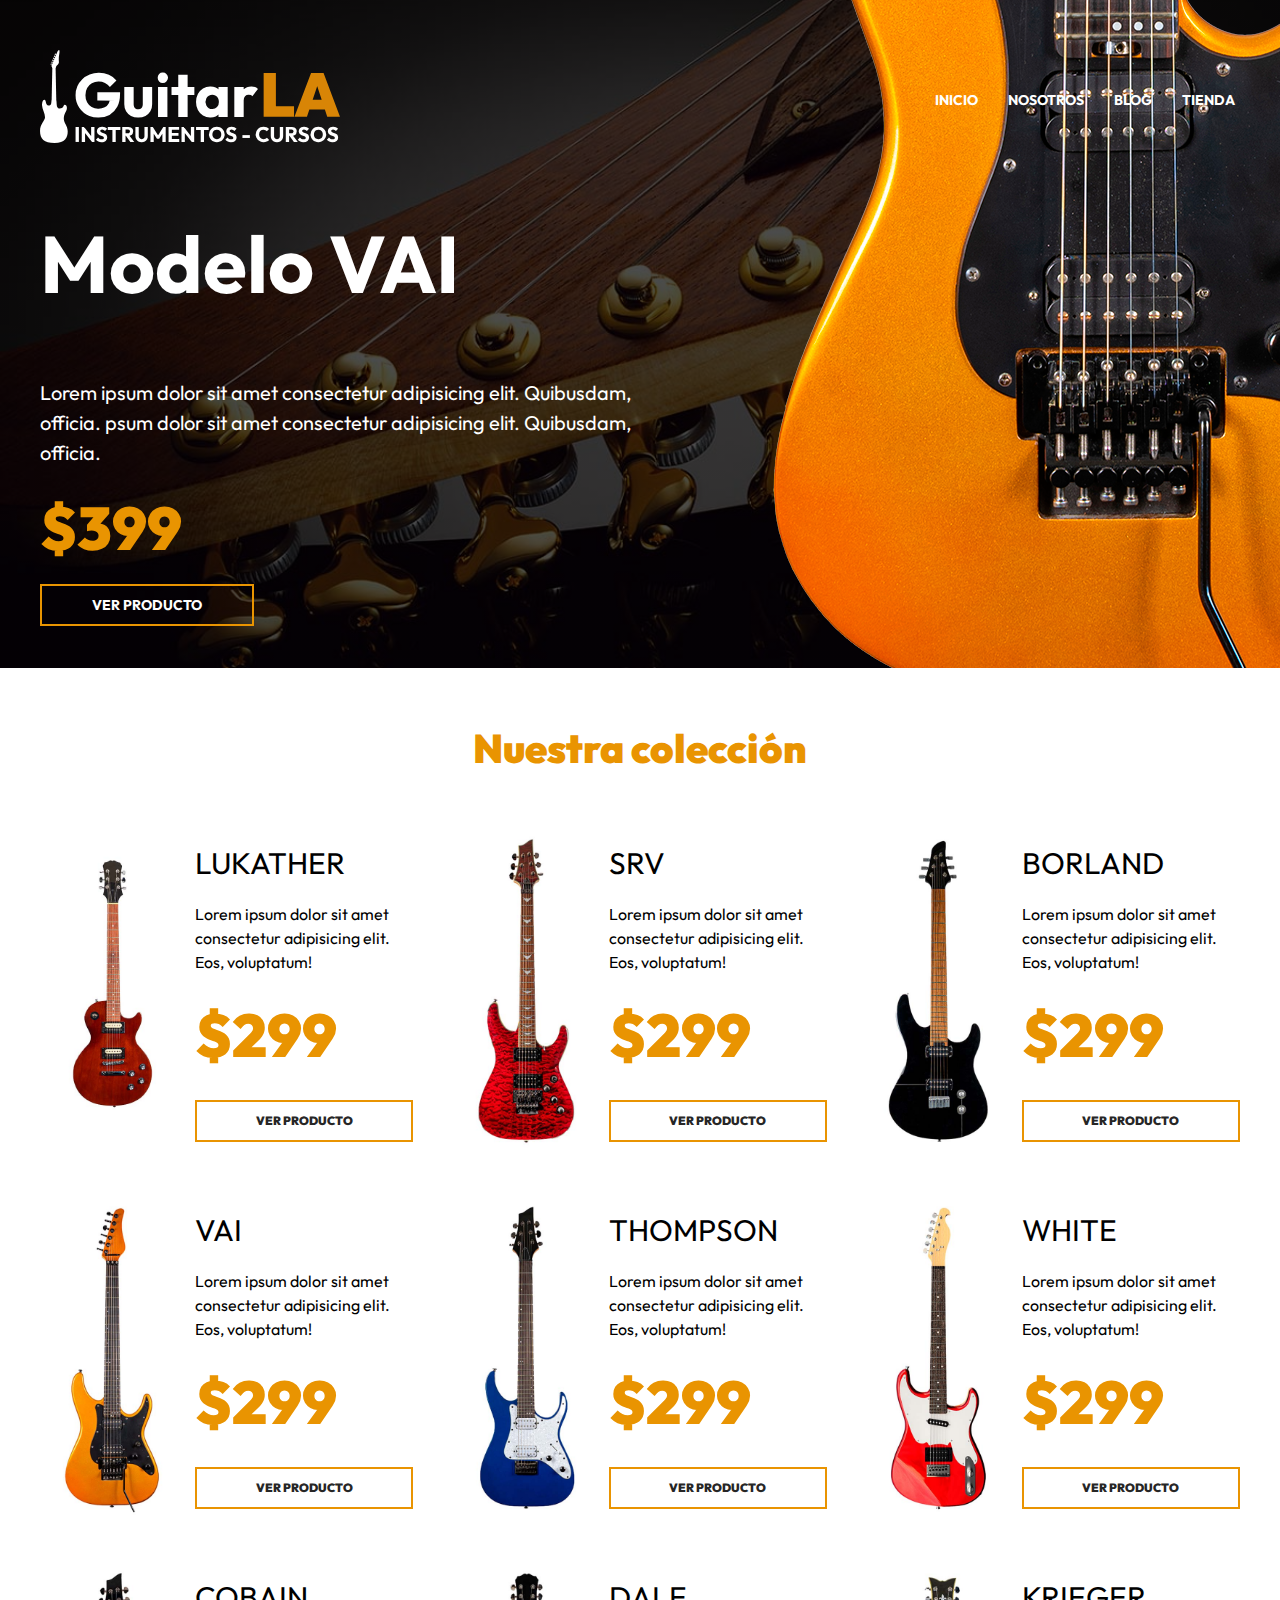
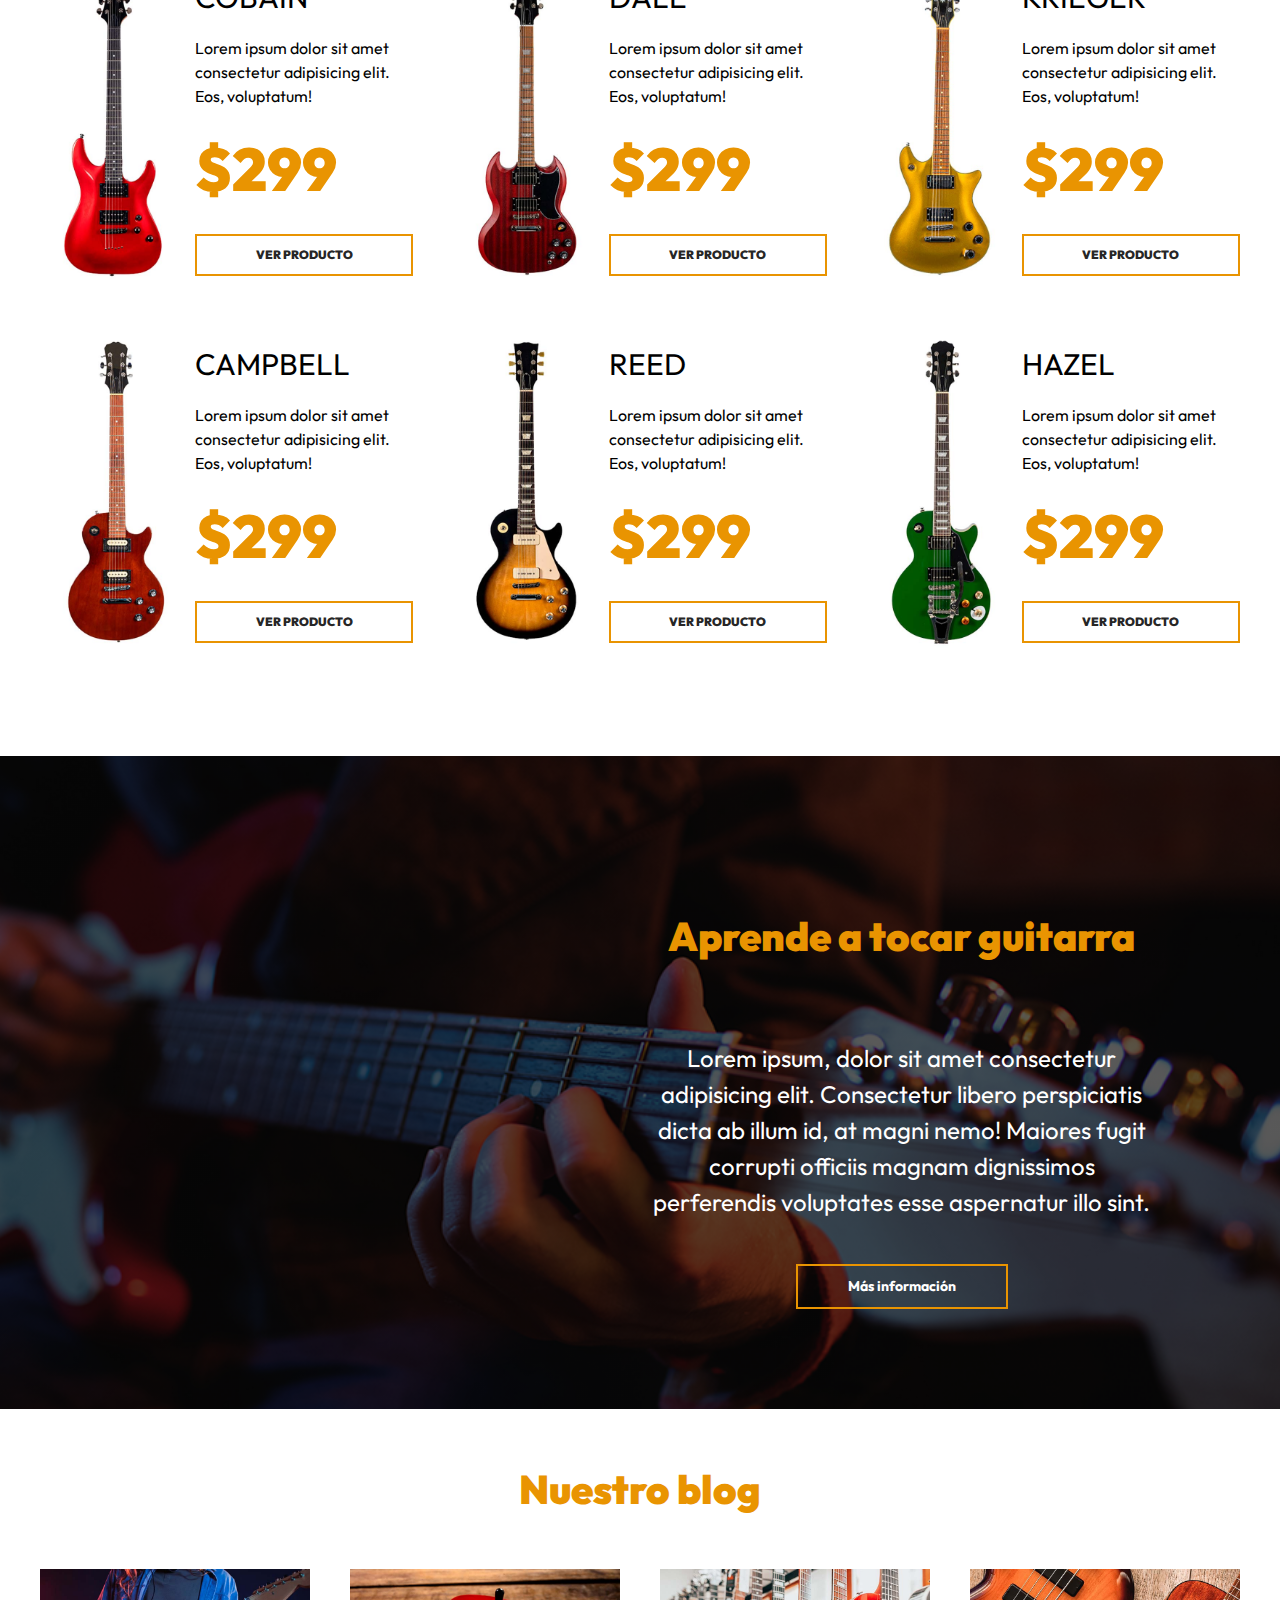
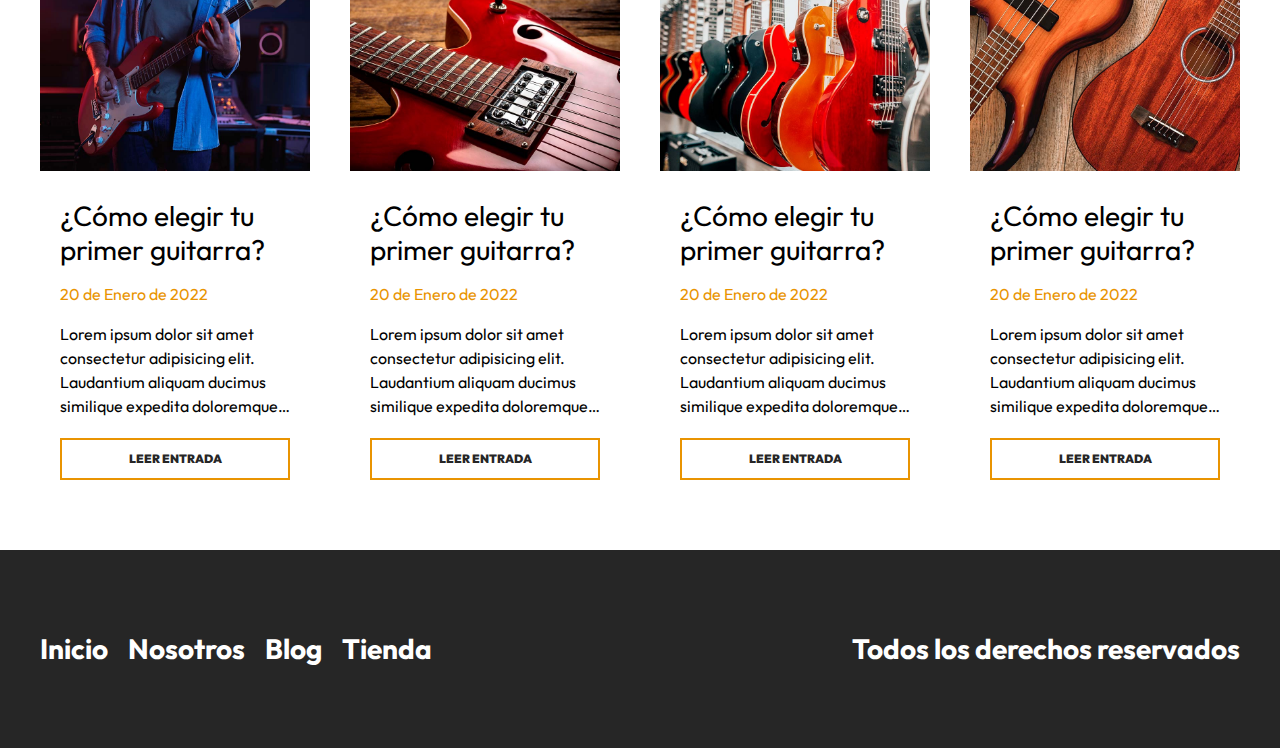
<file: index.html>
<!DOCTYPE html>
<html lang="en">
  <head>
    <meta charset="UTF-8" />
    <meta http-equiv="X-UA-Compatible" content="IE=edge" />
    <meta name="viewport" content="width=device-width, initial-scale=1.0" />
    <title>GuitarLA</title>
    <link rel="stylesheet" href="css/normalize.css" />
    <link rel="preconnect" href="https://fonts.googleapis.com" />
    <link rel="preconnect" href="https://fonts.gstatic.com" crossorigin />
    <link
      href="https://fonts.googleapis.com/css2?family=Outfit:wght@400;700;900&display=swap"
      rel="stylesheet"
    />
    <link rel="stylesheet" href="css/app.css" />
  </head>
  <body>
    <header class="header">
      <div class="header__contenedor">
        <div class="header__barra">
          <a href="/">
            <img src="img/logo.svg" alt="imagen logo" class="header__logo" />
          </a>
          <nav class="navegacion">
            <a class="navegacion__enlace" href="index.html">Inicio</a>
            <a class="navegacion__enlace" href="nosotros.html">Nosotros</a>
            <a class="navegacion__enlace" href="blog.html">Blog</a>
            <a class="navegacion__enlace" href="tienda.html">Tienda</a>
          </nav>
        </div>
        <div class="modelo">
          <h1 class="modelo__nombre">Modelo VAI</h1>
          <p class="modelo__descripcion">
            Lorem ipsum dolor sit amet consectetur adipisicing elit. Quibusdam,
            officia. psum dolor sit amet consectetur adipisicing elit.
            Quibusdam, officia.
          </p>
          <p class="modelo__precio">$399</p>
          <a href="producto.html" class="modelo__enlace">Ver producto</a>
        </div>
      </div>
      <img
        src="img/header_guitarra.png"
        alt="imagen header guitarra"
        class="header__guitarra"
      />
    </header>
    <main class="productos productos__contenedor">
      <h2 class="productos__heading">Nuestra colección</h2>
      <div class="productos__grid">
        <div class="producto">
          <img
            src="img/guitarra_01.jpg"
            alt="imagen guitarra"
            class="producto__imagen"
          />
          <div class="guitarra__contenido">
            <div class="producto__nombre">LukaTher</div>
            <p class="producto__descripcion">
              Lorem ipsum dolor sit amet consectetur adipisicing elit. Eos,
              voluptatum!
            </p>
            <p class="producto__precio">$299</p>
            <a href="producto.html" class="producto__enlace">Ver producto</a>
          </div>
        </div>
        <!-- /.producto -->
        <div class="producto">
          <img
            src="img/guitarra_02.jpg"
            alt="imagen guitarra"
            class="producto__imagen"
          />
          <div class="guitarra__contenido">
            <div class="producto__nombre">srv</div>
            <p class="producto__descripcion">
              Lorem ipsum dolor sit amet consectetur adipisicing elit. Eos,
              voluptatum!
            </p>
            <p class="producto__precio">$299</p>
            <a href="producto.html" class="producto__enlace">Ver producto</a>
          </div>
        </div>
        <!-- /.producto -->
        <div class="producto">
          <img
            src="img/guitarra_03.jpg"
            alt="imagen guitarra"
            class="producto__imagen"
          />
          <div class="guitarra__contenido">
            <div class="producto__nombre">Borland</div>
            <p class="producto__descripcion">
              Lorem ipsum dolor sit amet consectetur adipisicing elit. Eos,
              voluptatum!
            </p>
            <p class="producto__precio">$299</p>
            <a href="producto.html" class="producto__enlace">Ver producto</a>
          </div>
        </div>
        <!-- /.producto -->
        <div class="producto">
          <img
            src="img/guitarra_04.jpg"
            alt="imagen guitarra"
            class="producto__imagen"
          />
          <div class="guitarra__contenido">
            <div class="producto__nombre">Vai</div>
            <p class="producto__descripcion">
              Lorem ipsum dolor sit amet consectetur adipisicing elit. Eos,
              voluptatum!
            </p>
            <p class="producto__precio">$299</p>
            <a href="producto.html" class="producto__enlace">Ver producto</a>
          </div>
        </div>
        <!-- /.producto -->
        <div class="producto">
          <img
            src="img/guitarra_05.jpg"
            alt="imagen guitarra"
            class="producto__imagen"
          />
          <div class="guitarra__contenido">
            <div class="producto__nombre">Thompson</div>
            <p class="producto__descripcion">
              Lorem ipsum dolor sit amet consectetur adipisicing elit. Eos,
              voluptatum!
            </p>
            <p class="producto__precio">$299</p>
            <a href="producto.html" class="producto__enlace">Ver producto</a>
          </div>
        </div>
        <!-- /.producto -->
        <div class="producto">
          <img
            src="img/guitarra_06.jpg"
            alt="imagen guitarra"
            class="producto__imagen"
          />
          <div class="guitarra__contenido">
            <div class="producto__nombre">White</div>
            <p class="producto__descripcion">
              Lorem ipsum dolor sit amet consectetur adipisicing elit. Eos,
              voluptatum!
            </p>
            <p class="producto__precio">$299</p>
            <a href="producto.html" class="producto__enlace">Ver producto</a>
          </div>
        </div>
        <!-- /.producto -->
        <div class="producto">
          <img
            src="img/guitarra_07.jpg"
            alt="imagen guitarra"
            class="producto__imagen"
          />
          <div class="guitarra__contenido">
            <div class="producto__nombre">Cobain</div>
            <p class="producto__descripcion">
              Lorem ipsum dolor sit amet consectetur adipisicing elit. Eos,
              voluptatum!
            </p>
            <p class="producto__precio">$299</p>
            <a href="producto.html" class="producto__enlace">Ver producto</a>
          </div>
        </div>
        <!-- /.producto -->
        <div class="producto">
          <img
            src="img/guitarra_08.jpg"
            alt="imagen guitarra"
            class="producto__imagen"
          />
          <div class="guitarra__contenido">
            <div class="producto__nombre">Dale</div>
            <p class="producto__descripcion">
              Lorem ipsum dolor sit amet consectetur adipisicing elit. Eos,
              voluptatum!
            </p>
            <p class="producto__precio">$299</p>
            <a href="producto.html" class="producto__enlace">Ver producto</a>
          </div>
        </div>
        <!-- /.producto -->
        <div class="producto">
          <img
            src="img/guitarra_09.jpg"
            alt="imagen guitarra"
            class="producto__imagen"
          />
          <div class="guitarra__contenido">
            <div class="producto__nombre">Krieger</div>
            <p class="producto__descripcion">
              Lorem ipsum dolor sit amet consectetur adipisicing elit. Eos,
              voluptatum!
            </p>
            <p class="producto__precio">$299</p>
            <a href="producto.html" class="producto__enlace">Ver producto</a>
          </div>
        </div>
        <!-- /.producto -->
        <div class="producto">
          <img
            src="img/guitarra_10.jpg"
            alt="imagen guitarra"
            class="producto__imagen"
          />
          <div class="guitarra__contenido">
            <div class="producto__nombre">Campbell</div>
            <p class="producto__descripcion">
              Lorem ipsum dolor sit amet consectetur adipisicing elit. Eos,
              voluptatum!
            </p>
            <p class="producto__precio">$299</p>
            <a href="producto.html" class="producto__enlace">Ver producto</a>
          </div>
        </div>
        <!-- /.producto -->
        <div class="producto">
          <img
            src="img/guitarra_11.jpg"
            alt="imagen guitarra"
            class="producto__imagen"
          />
          <div class="guitarra__contenido">
            <div class="producto__nombre">Reed</div>
            <p class="producto__descripcion">
              Lorem ipsum dolor sit amet consectetur adipisicing elit. Eos,
              voluptatum!
            </p>
            <p class="producto__precio">$299</p>
            <a href="producto.html" class="producto__enlace">Ver producto</a>
          </div>
        </div>
        <!-- /.producto -->
        <div class="producto">
          <img
            src="img/guitarra_12.jpg"
            alt="imagen guitarra"
            class="producto__imagen"
          />
          <div class="guitarra__contenido">
            <div class="producto__nombre">Hazel</div>
            <p class="producto__descripcion">
              Lorem ipsum dolor sit amet consectetur adipisicing elit. Eos,
              voluptatum!
            </p>
            <p class="producto__precio">$299</p>
            <a href="producto.html" class="producto__enlace">Ver producto</a>
          </div>
        </div>
        <!-- /.producto -->
      </div>
      <!-- /.productos__grid -->
    </main>
    <section class="cursos">
      <div class="cursos__contenedor cursos__grid">
        <div class="cursos__contenido">
          <div class="cursos__heading">Aprende a tocar guitarra</div>
          <p class="cursos__texto">
            Lorem ipsum, dolor sit amet consectetur adipisicing elit.
            Consectetur libero perspiciatis dicta ab illum id, at magni nemo!
            Maiores fugit corrupti officiis magnam dignissimos perferendis
            voluptates esse aspernatur illo sint.
          </p>
          <a href="#" class="cursos__enlace">Más información</a>
        </div>
      </div>
    </section>
    <section class="blog">
      <h2 class="blog__heading">Nuestro blog</h2>
      <div class="blog__contenedor blog__grid">
        <article class="entrada">
          <img src="img/blog_1.jpg" alt="imagen blog" class="entrada__imagen" />
          <div class="entrada__contenido">
            <h3 class="entrada__titulo">¿Cómo elegir tu primer guitarra?</h3>
            <p class="entrada__fecha">20 de Enero de 2022</p>
            <p class="entrada__texto">
              Lorem ipsum dolor sit amet consectetur adipisicing elit.
              Laudantium aliquam ducimus similique expedita doloremque
              exercitationem! Rerum unde soluta est dignissimos.
            </p>
            <a href="entrada.html" class="entrada__enlace">Leer entrada</a>
          </div>
        </article>
        <article class="entrada">
          <img src="img/blog_2.jpg" alt="imagen blog" class="entrada__imagen" />
          <div class="entrada__contenido">
            <h3 class="entrada__titulo">¿Cómo elegir tu primer guitarra?</h3>
            <p class="entrada__fecha">20 de Enero de 2022</p>
            <p class="entrada__texto">
              Lorem ipsum dolor sit amet consectetur adipisicing elit.
              Laudantium aliquam ducimus similique expedita doloremque
              exercitationem! Rerum unde soluta est dignissimos.
            </p>
            <a href="entrada.html" class="entrada__enlace">Leer entrada</a>
          </div>
        </article>
        <article class="entrada">
          <img src="img/blog_3.jpg" alt="imagen blog" class="entrada__imagen" />
          <div class="entrada__contenido">
            <h3 class="entrada__titulo">¿Cómo elegir tu primer guitarra?</h3>
            <p class="entrada__fecha">20 de Enero de 2022</p>
            <p class="entrada__texto">
              Lorem ipsum dolor sit amet consectetur adipisicing elit.
              Laudantium aliquam ducimus similique expedita doloremque
              exercitationem! Rerum unde soluta est dignissimos.
            </p>
            <a href="entrada.html" class="entrada__enlace">Leer entrada</a>
          </div>
        </article>
        <article class="entrada">
          <img src="img/blog_4.jpg" alt="imagen blog" class="entrada__imagen" />
          <div class="entrada__contenido">
            <h3 class="entrada__titulo">¿Cómo elegir tu primer guitarra?</h3>
            <p class="entrada__fecha">20 de Enero de 2022</p>
            <p class="entrada__texto">
              Lorem ipsum dolor sit amet consectetur adipisicing elit.
              Laudantium aliquam ducimus similique expedita doloremque
              exercitationem! Rerum unde soluta est dignissimos.
            </p>
            <a href="entrada.html" class="entrada__enlace">Leer entrada</a>
          </div>
        </article>
      </div>
    </section>
    <footer class="footer">
      <div class="footer__contenedor footer__contenido">
        <nav class="footer__nav">
          <a href="index.html" class="footer__enlace">Inicio</a>
          <a href="nosotros.html" class="footer__enlace">Nosotros</a>
          <a href="blog.html" class="footer__enlace">Blog</a>
          <a href="tienda.html" class="footer__enlace">Tienda</a>
        </nav>
        <p class="footer__copyright">Todos los derechos reservados</p>
      </div>
    </footer>
  </body>
</html>
</file>
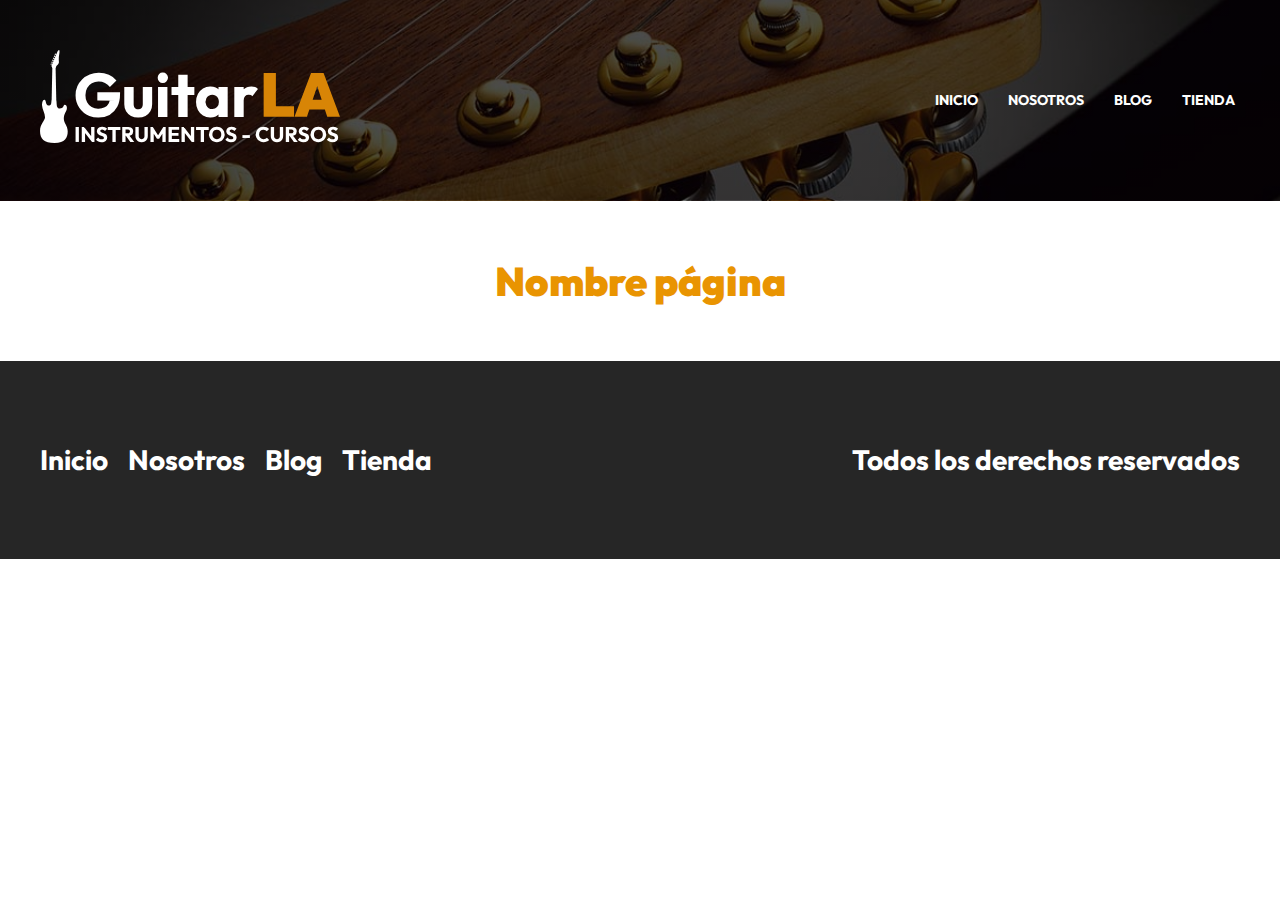
<file: base.html>
<!DOCTYPE html>
<html lang="en">
  <head>
    <meta charset="UTF-8" />
    <meta http-equiv="X-UA-Compatible" content="IE=edge" />
    <meta name="viewport" content="width=device-width, initial-scale=1.0" />
    <title>GuitarLA - Nombre página</title>
    <link rel="stylesheet" href="css/normalize.css" />
    <link rel="preconnect" href="https://fonts.googleapis.com" />
    <link rel="preconnect" href="https://fonts.gstatic.com" crossorigin />
    <link
      href="https://fonts.googleapis.com/css2?family=Outfit:wght@400;700;900&display=swap"
      rel="stylesheet"
    />
    <link rel="stylesheet" href="css/app.css" />
  </head>
  <body>
    <header class="header">
      <div class="header__contenedor">
        <div class="header__barra">
          <a href="/">
            <img src="img/logo.svg" alt="imagen logo" class="header__logo" />
          </a>
          <nav class="navegacion">
            <a class="navegacion__enlace" href="index.html">Inicio</a>
            <a class="navegacion__enlace" href="nosotros.html">Nosotros</a>
            <a class="navegacion__enlace" href="blog.html">Blog</a>
            <a class="navegacion__enlace" href="tienda.html">Tienda</a>
          </nav>
        </div>
      </div>
    </header>

    <main class="__contenedor">
      <h2 class="__heading">Nombre página</h2>
    </main>

    <footer class="footer">
      <div class="footer__contenedor footer__contenido">
        <nav class="footer__nav">
          <a href="index.html" class="footer__enlace">Inicio</a>
          <a href="nosotros.html" class="footer__enlace">Nosotros</a>
          <a href="blog.html" class="footer__enlace">Blog</a>
          <a href="tienda.html" class="footer__enlace">Tienda</a>
        </nav>
        <p class="footer__copyright">Todos los derechos reservados</p>
      </div>
    </footer>
  </body>
</html>
</file>
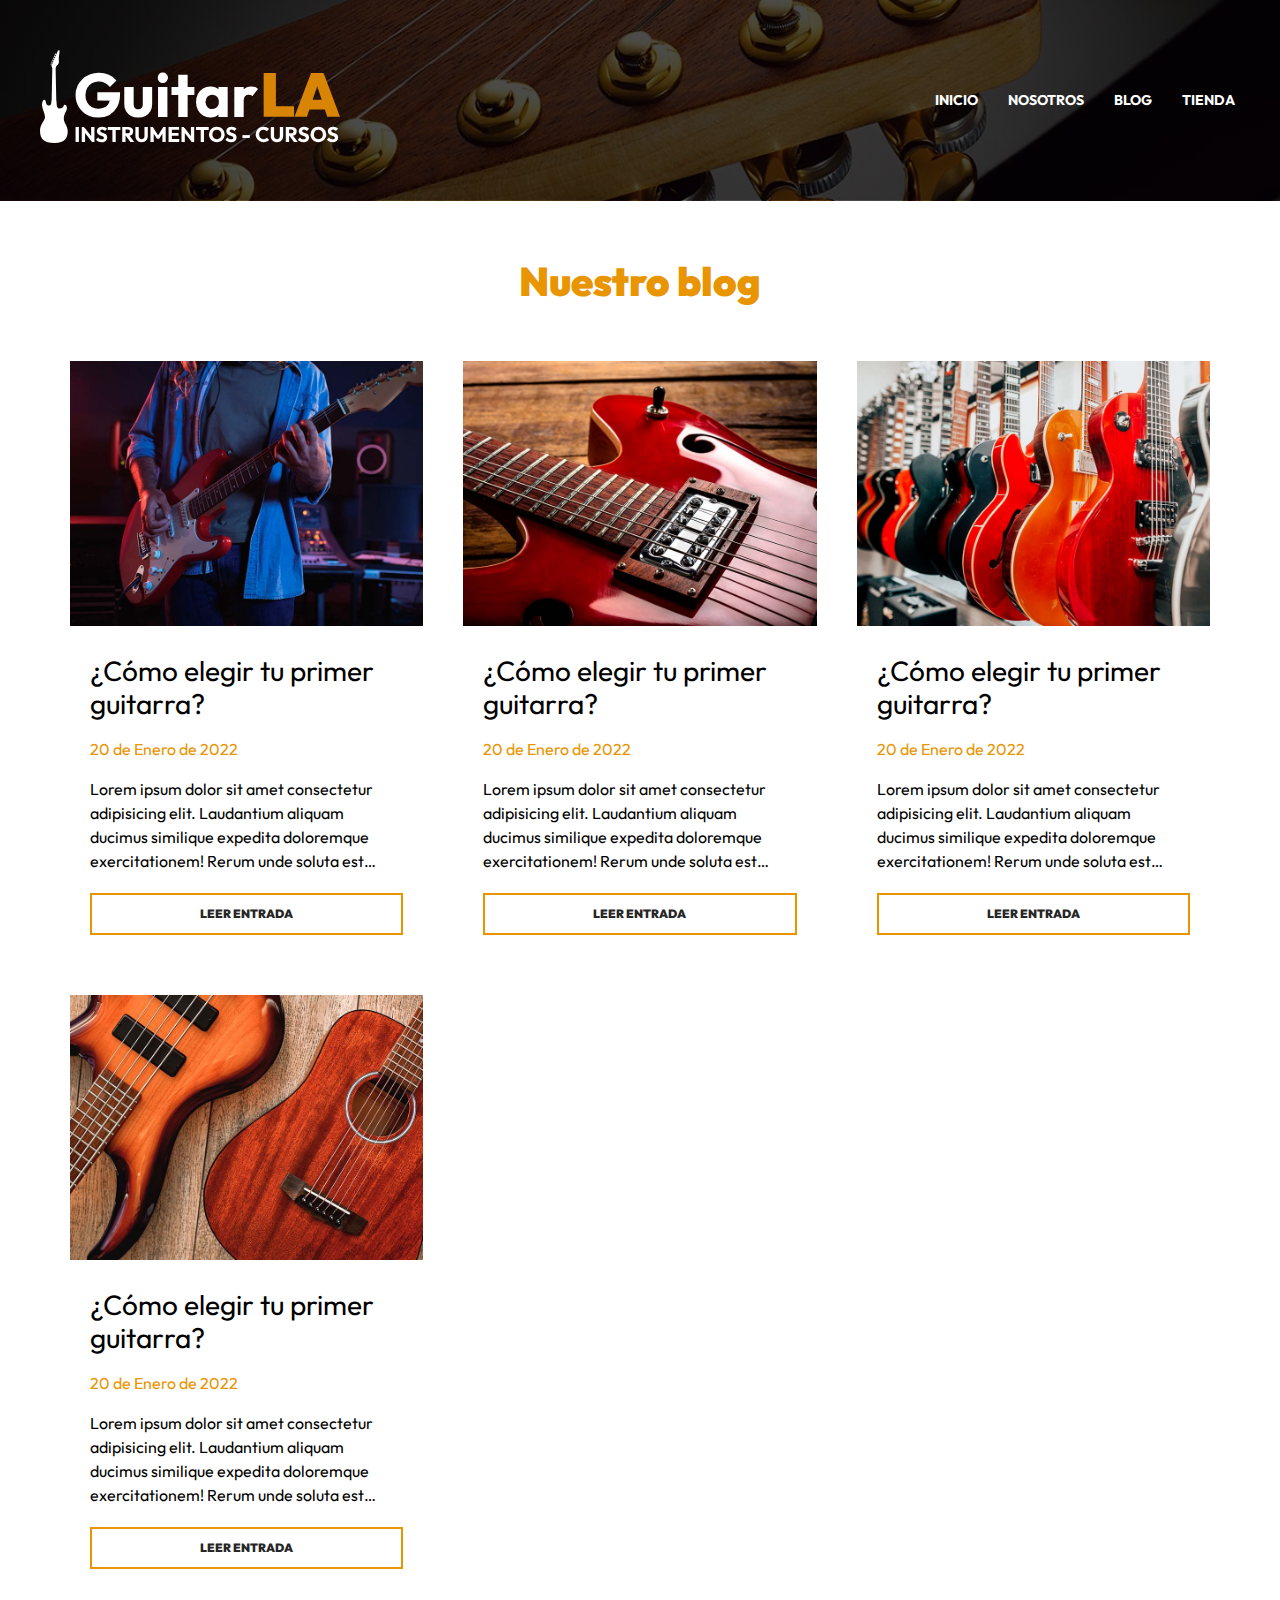
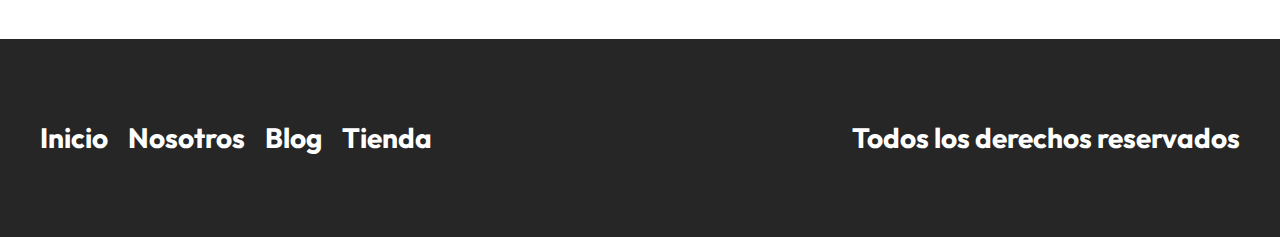
<file: blog.html>
<!DOCTYPE html>
<html lang="en">
  <head>
    <meta charset="UTF-8" />
    <meta http-equiv="X-UA-Compatible" content="IE=edge" />
    <meta name="viewport" content="width=device-width, initial-scale=1.0" />
    <title>GuitarLA - Nuestro blog</title>
    <link rel="stylesheet" href="css/normalize.css" />
    <link rel="preconnect" href="https://fonts.googleapis.com" />
    <link rel="preconnect" href="https://fonts.gstatic.com" crossorigin />
    <link
      href="https://fonts.googleapis.com/css2?family=Outfit:wght@400;700;900&display=swap"
      rel="stylesheet"
    />
    <link rel="stylesheet" href="css/app.css" />
  </head>
  <body>
    <header class="header">
      <div class="header__contenedor">
        <div class="header__barra">
          <a href="/">
            <img src="img/logo.svg" alt="imagen logo" class="header__logo" />
          </a>
          <nav class="navegacion">
            <a class="navegacion__enlace" href="index.html">Inicio</a>
            <a class="navegacion__enlace" href="nosotros.html">Nosotros</a>
            <a class="navegacion__enlace" href="blog.html">Blog</a>
            <a class="navegacion__enlace" href="tienda.html">Tienda</a>
          </nav>
        </div>
      </div>
    </header>

    <main class="blog__contenedor">
      <h2 class="blog__heading">Nuestro blog</h2>

      <div class="blog__contenedor blog__grid blog__grid--pagina">
        <article class="entrada">
          <img src="img/blog_1.jpg" alt="imagen blog" class="entrada__imagen" />
          <div class="entrada__contenido">
            <h3 class="entrada__titulo">¿Cómo elegir tu primer guitarra?</h3>
            <p class="entrada__fecha">20 de Enero de 2022</p>
            <p class="entrada__texto">
              Lorem ipsum dolor sit amet consectetur adipisicing elit.
              Laudantium aliquam ducimus similique expedita doloremque
              exercitationem! Rerum unde soluta est dignissimos.
            </p>
            <a href="entrada.html" class="entrada__enlace">Leer entrada</a>
          </div>
        </article>
        <article class="entrada">
          <img src="img/blog_2.jpg" alt="imagen blog" class="entrada__imagen" />
          <div class="entrada__contenido">
            <h3 class="entrada__titulo">¿Cómo elegir tu primer guitarra?</h3>
            <p class="entrada__fecha">20 de Enero de 2022</p>
            <p class="entrada__texto">
              Lorem ipsum dolor sit amet consectetur adipisicing elit.
              Laudantium aliquam ducimus similique expedita doloremque
              exercitationem! Rerum unde soluta est dignissimos.
            </p>
            <a href="entrada.html" class="entrada__enlace">Leer entrada</a>
          </div>
        </article>
        <article class="entrada">
          <img src="img/blog_3.jpg" alt="imagen blog" class="entrada__imagen" />
          <div class="entrada__contenido">
            <h3 class="entrada__titulo">¿Cómo elegir tu primer guitarra?</h3>
            <p class="entrada__fecha">20 de Enero de 2022</p>
            <p class="entrada__texto">
              Lorem ipsum dolor sit amet consectetur adipisicing elit.
              Laudantium aliquam ducimus similique expedita doloremque
              exercitationem! Rerum unde soluta est dignissimos.
            </p>
            <a href="entrada.html" class="entrada__enlace">Leer entrada</a>
          </div>
        </article>
        <article class="entrada">
          <img src="img/blog_4.jpg" alt="imagen blog" class="entrada__imagen" />
          <div class="entrada__contenido">
            <h3 class="entrada__titulo">¿Cómo elegir tu primer guitarra?</h3>
            <p class="entrada__fecha">20 de Enero de 2022</p>
            <p class="entrada__texto">
              Lorem ipsum dolor sit amet consectetur adipisicing elit.
              Laudantium aliquam ducimus similique expedita doloremque
              exercitationem! Rerum unde soluta est dignissimos.
            </p>
            <a href="entrada.html" class="entrada__enlace">Leer entrada</a>
          </div>
        </article>
      </div>
    </main>

    <footer class="footer">
      <div class="footer__contenedor footer__contenido">
        <nav class="footer__nav">
          <a href="index.html" class="footer__enlace">Inicio</a>
          <a href="nosotros.html" class="footer__enlace">Nosotros</a>
          <a href="blog.html" class="footer__enlace">Blog</a>
          <a href="tienda.html" class="footer__enlace">Tienda</a>
        </nav>
        <p class="footer__copyright">Todos los derechos reservados</p>
      </div>
    </footer>
  </body>
</html>
</file>
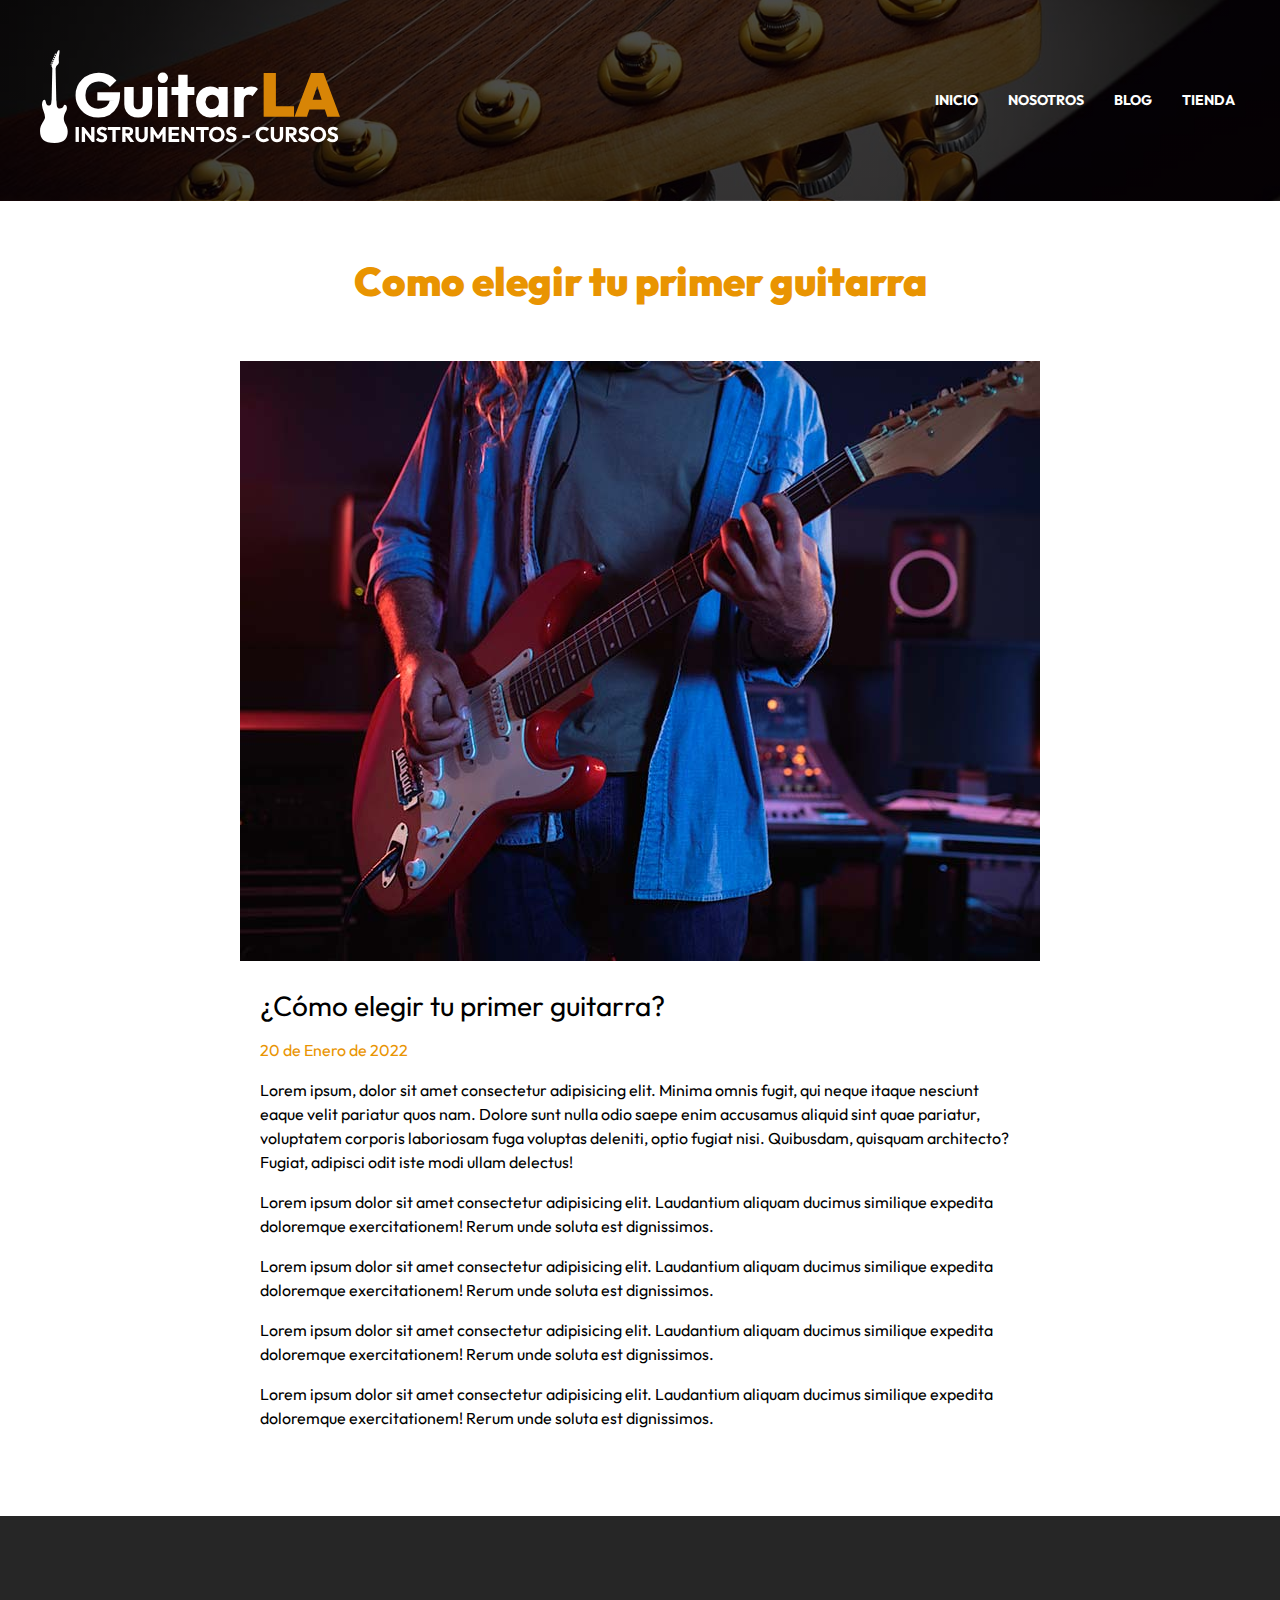
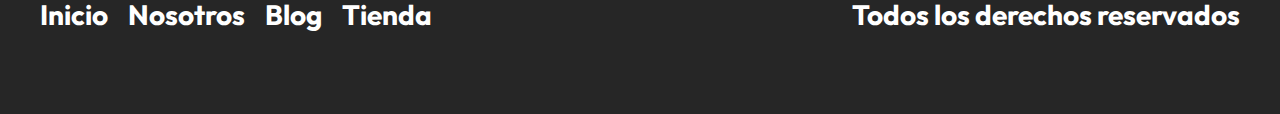
<file: entrada.html>
<!DOCTYPE html>
<html lang="en">
  <head>
    <meta charset="UTF-8" />
    <meta http-equiv="X-UA-Compatible" content="IE=edge" />
    <meta name="viewport" content="width=device-width, initial-scale=1.0" />
    <title>GuitarLA - Como elegir tu primer guitarra</title>
    <link rel="stylesheet" href="css/normalize.css" />
    <link rel="preconnect" href="https://fonts.googleapis.com" />
    <link rel="preconnect" href="https://fonts.gstatic.com" crossorigin />
    <link
      href="https://fonts.googleapis.com/css2?family=Outfit:wght@400;700;900&display=swap"
      rel="stylesheet"
    />
    <link rel="stylesheet" href="css/app.css" />
  </head>
  <body>
    <header class="header">
      <div class="header__contenedor">
        <div class="header__barra">
          <a href="/">
            <img src="img/logo.svg" alt="imagen logo" class="header__logo" />
          </a>
          <nav class="navegacion">
            <a class="navegacion__enlace" href="index.html">Inicio</a>
            <a class="navegacion__enlace" href="nosotros.html">Nosotros</a>
            <a class="navegacion__enlace" href="blog.html">Blog</a>
            <a class="navegacion__enlace" href="tienda.html">Tienda</a>
          </nav>
        </div>
      </div>
    </header>

    <main class="__contenedor">
      <h2 class="__heading">Como elegir tu primer guitarra</h2>
      <article class="entrada">
        <img src="img/blog_1.jpg" alt="imagen blog" class="entrada__imagen" />
        <div class="entrada__contenido">
          <h3 class="entrada__titulo">¿Cómo elegir tu primer guitarra?</h3>
          <p class="entrada__fecha">20 de Enero de 2022</p>
          <p class="entrada__texto">
            Lorem ipsum, dolor sit amet consectetur adipisicing elit. Minima omnis fugit, qui neque itaque nesciunt eaque velit pariatur quos nam. Dolore sunt nulla odio saepe enim accusamus aliquid sint quae pariatur, voluptatem corporis laboriosam fuga voluptas deleniti, optio fugiat nisi. Quibusdam, quisquam architecto? Fugiat, adipisci odit iste modi ullam delectus!
          </p>
          <p class="entrada__texto">
            Lorem ipsum dolor sit amet consectetur adipisicing elit. Laudantium
            aliquam ducimus similique expedita doloremque exercitationem! Rerum
            unde soluta est dignissimos.
          </p>
          <p class="entrada__texto">
            Lorem ipsum dolor sit amet consectetur adipisicing elit. Laudantium
            aliquam ducimus similique expedita doloremque exercitationem! Rerum
            unde soluta est dignissimos.
          </p>
          <p class="entrada__texto">
            Lorem ipsum dolor sit amet consectetur adipisicing elit. Laudantium
            aliquam ducimus similique expedita doloremque exercitationem! Rerum
            unde soluta est dignissimos.
          </p>
          <p class="entrada__texto">
            Lorem ipsum dolor sit amet consectetur adipisicing elit. Laudantium
            aliquam ducimus similique expedita doloremque exercitationem! Rerum
            unde soluta est dignissimos.
          </p>
        </div>
      </article>
    </main>

    <footer class="footer">
      <div class="footer__contenedor footer__contenido">
        <nav class="footer__nav">
          <a href="index.html" class="footer__enlace">Inicio</a>
          <a href="nosotros.html" class="footer__enlace">Nosotros</a>
          <a href="blog.html" class="footer__enlace">Blog</a>
          <a href="tienda.html" class="footer__enlace">Tienda</a>
        </nav>
        <p class="footer__copyright">Todos los derechos reservados</p>
      </div>
    </footer>
  </body>
</html>
</file>
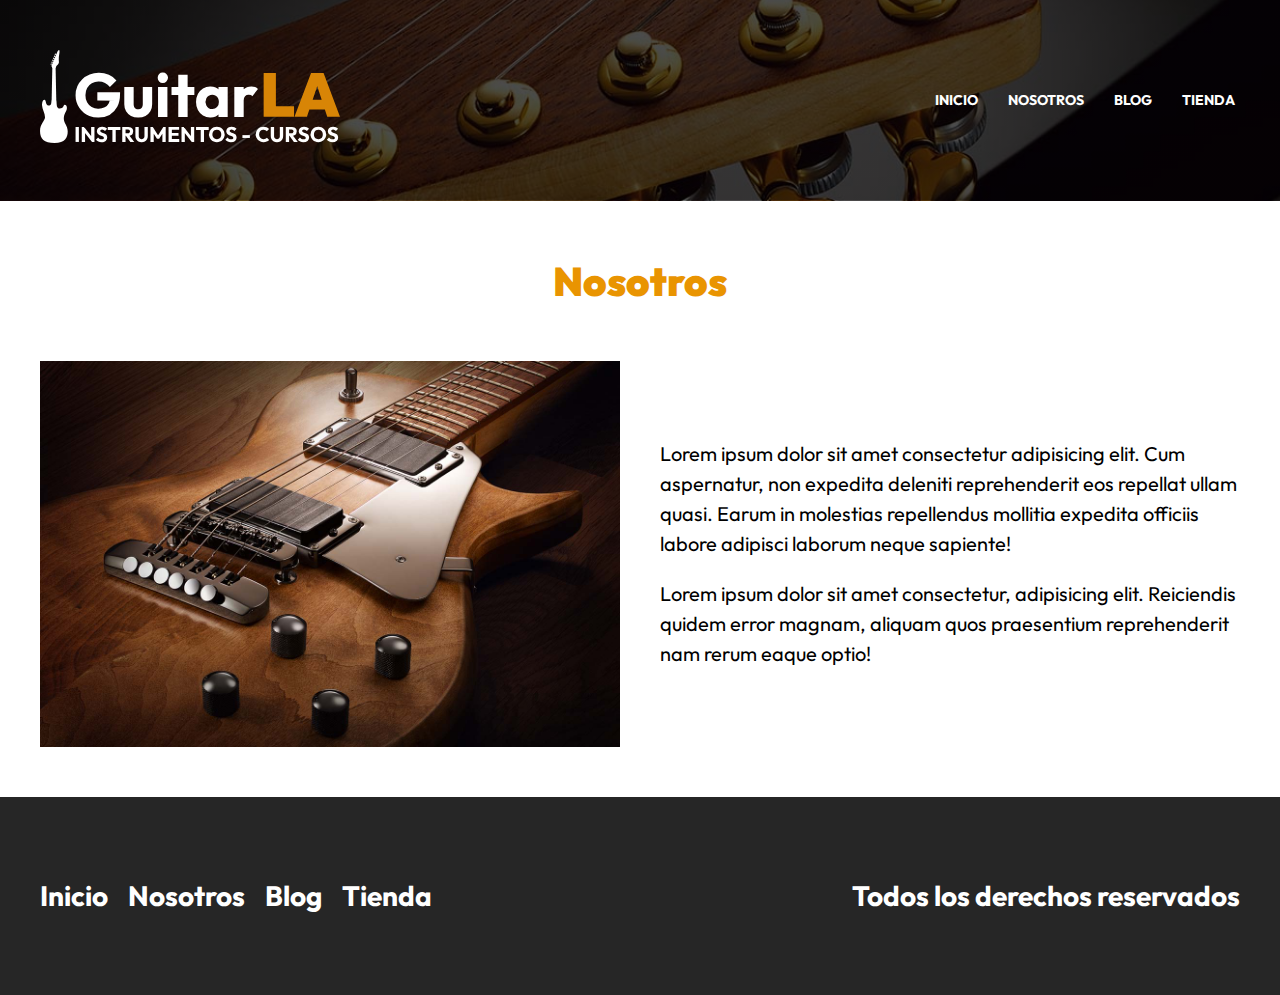
<file: nosotros.html>
<!DOCTYPE html>
<html lang="en">
  <head>
    <meta charset="UTF-8" />
    <meta http-equiv="X-UA-Compatible" content="IE=edge" />
    <meta name="viewport" content="width=device-width, initial-scale=1.0" />
    <title>GuitarLA - Nosotros</title>
    <link rel="stylesheet" href="css/normalize.css" />
    <link rel="preconnect" href="https://fonts.googleapis.com" />
    <link rel="preconnect" href="https://fonts.gstatic.com" crossorigin />
    <link
      href="https://fonts.googleapis.com/css2?family=Outfit:wght@400;700;900&display=swap"
      rel="stylesheet"
    />
    <link rel="stylesheet" href="css/app.css" />
  </head>
  <body>
    <header class="header">
      <div class="header__contenedor">
        <div class="header__barra">
          <a href="/">
            <img src="img/logo.svg" alt="imagen logo" class="header__logo" />
          </a>
          <nav class="navegacion">
            <a class="navegacion__enlace" href="index.html">Inicio</a>
            <a class="navegacion__enlace" href="nosotros.html">Nosotros</a>
            <a class="navegacion__enlace" href="blog.html">Blog</a>
            <a class="navegacion__enlace" href="tienda.html">Tienda</a>
          </nav>
        </div>
      </div>
    </header>

    <main class="nosotros nosotros__contenedor">
      <h2 class="nosotros__heading">Nosotros</h2>
      <div class="nosotros__grid">
        <img src="img/nosotros.jpg" alt="imagen nosotros" class="nosotros__imagen">
        <div class="nosotros__contenido">
          <p>Lorem ipsum dolor sit amet consectetur adipisicing elit. Cum aspernatur, non expedita deleniti reprehenderit eos repellat ullam quasi. Earum in molestias repellendus mollitia expedita officiis labore adipisci laborum neque sapiente!</p>
          <p>Lorem ipsum dolor sit amet consectetur, adipisicing elit. Reiciendis quidem error magnam, aliquam quos praesentium reprehenderit nam rerum eaque optio!</p>
        </div>
      </div>
    </main>

    <footer class="footer">
      <div class="footer__contenedor footer__contenido">
        <nav class="footer__nav">
          <a href="index.html" class="footer__enlace">Inicio</a>
          <a href="nosotros.html" class="footer__enlace">Nosotros</a>
          <a href="blog.html" class="footer__enlace">Blog</a>
          <a href="tienda.html" class="footer__enlace">Tienda</a>
        </nav>
        <p class="footer__copyright">Todos los derechos reservados</p>
      </div>
    </footer>
  </body>
</html>
</file>
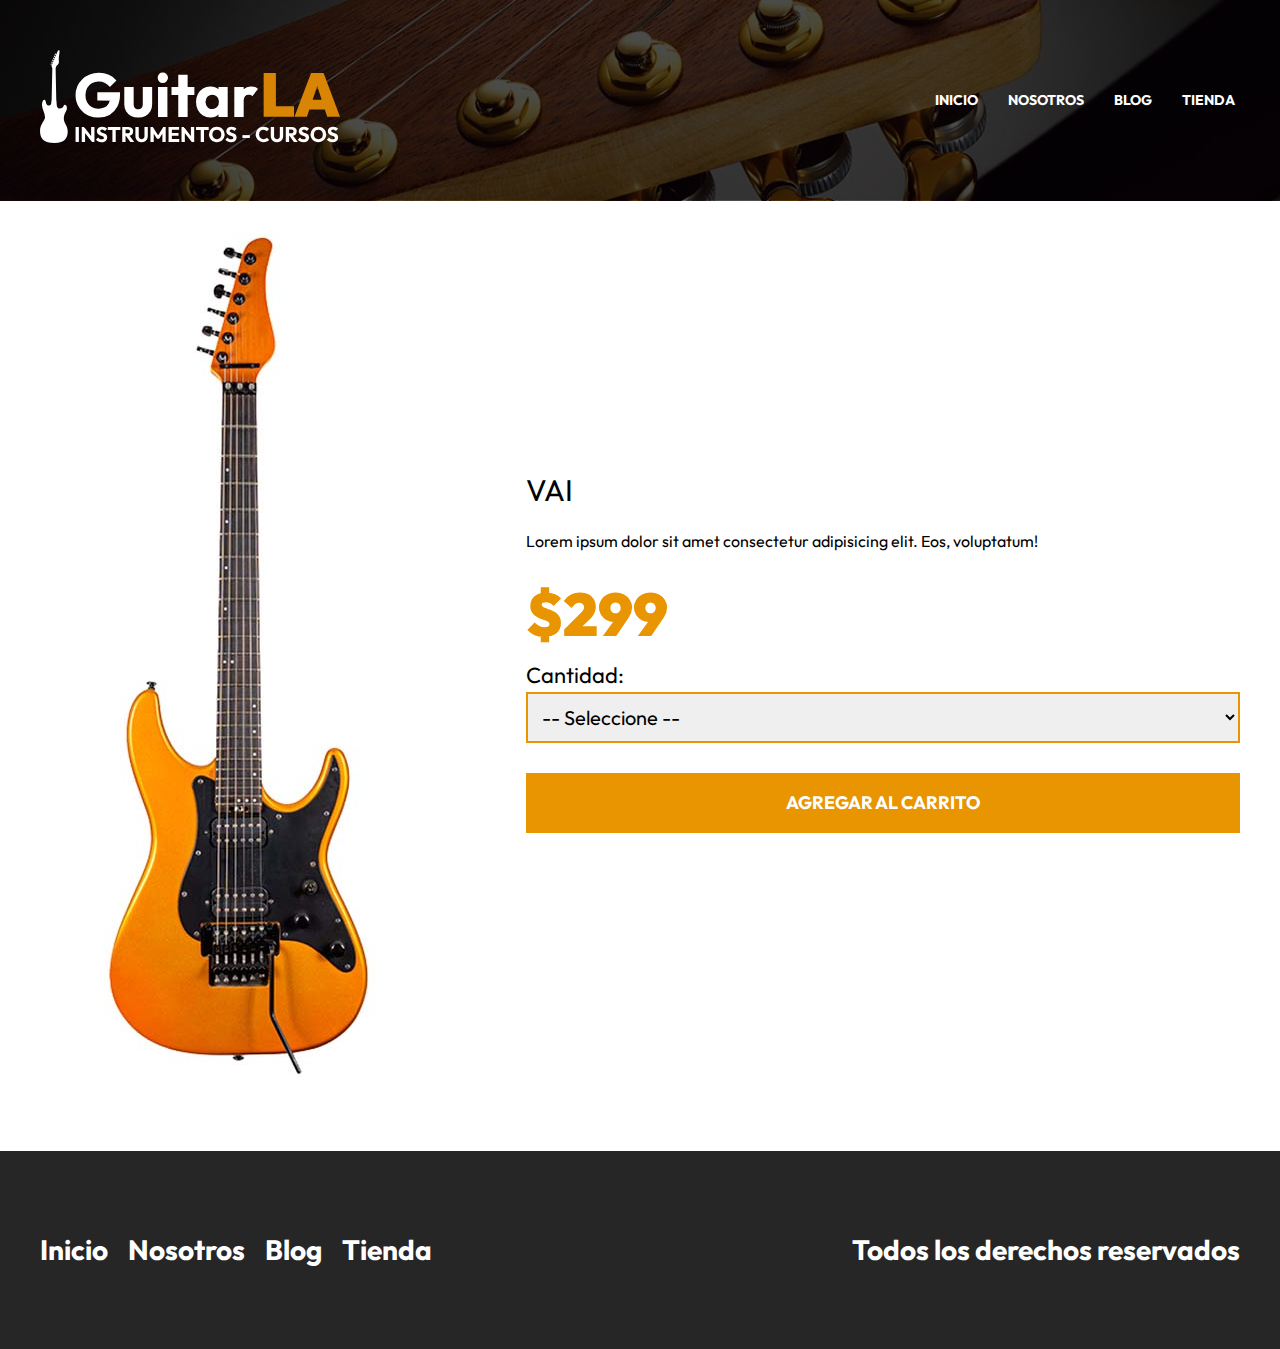
<file: producto.html>
<!DOCTYPE html>
<html lang="en">
  <head>
    <meta charset="UTF-8" />
    <meta http-equiv="X-UA-Compatible" content="IE=edge" />
    <meta name="viewport" content="width=device-width, initial-scale=1.0" />
    <title>GuitarLA - Guitarra VAI</title>
    <link rel="stylesheet" href="css/normalize.css" />
    <link rel="preconnect" href="https://fonts.googleapis.com" />
    <link rel="preconnect" href="https://fonts.gstatic.com" crossorigin />
    <link
      href="https://fonts.googleapis.com/css2?family=Outfit:wght@400;700;900&display=swap"
      rel="stylesheet"
    />
    <link rel="stylesheet" href="css/app.css" />
  </head>
  <body>
    <header class="header">
      <div class="header__contenedor">
        <div class="header__barra">
          <a href="/">
            <img src="img/logo.svg" alt="imagen logo" class="header__logo" />
          </a>
          <nav class="navegacion">
            <a class="navegacion__enlace" href="index.html">Inicio</a>
            <a class="navegacion__enlace" href="nosotros.html">Nosotros</a>
            <a class="navegacion__enlace" href="blog.html">Blog</a>
            <a class="navegacion__enlace" href="tienda.html">Tienda</a>
          </nav>
        </div>
      </div>
    </header>

    <main class="__contenedor">
      <div class="producto">
        <img
          src="img/guitarra_04.jpg"
          alt="imagen guitarra"
          class="producto__imagen"
        />
        <div class="guitarra__contenido">
          <div class="producto__nombre">Vai</div>
          <p class="producto__descripcion">
            Lorem ipsum dolor sit amet consectetur adipisicing elit. Eos,
            voluptatum!
          </p>
          <p class="producto__precio">$299</p>
          <form class="producto__formulario">
            <label for="cantidad" class="producto__label">Cantidad: </label>
            <select name="cantidad" id="cantidad" class="producto__cantidad">
              <option value="">-- Seleccione --</option>
              <option value="1">1</option>
              <option value="2">2</option>
              <option value="3">3</option>
              <option value="4">4</option>
              <option value="5">5</option>
              <option value="6">6</option>
              <option value="7">7</option>
            </select>
            <input type="submit" value="Agregar al carrito" class="producto__agregar-carrito">
          </form>
        </div>
      </div>
      <!-- /.producto -->
    </main>

    <footer class="footer">
      <div class="footer__contenedor footer__contenido">
        <nav class="footer__nav">
          <a href="index.html" class="footer__enlace">Inicio</a>
          <a href="nosotros.html" class="footer__enlace">Nosotros</a>
          <a href="blog.html" class="footer__enlace">Blog</a>
          <a href="tienda.html" class="footer__enlace">Tienda</a>
        </nav>
        <p class="footer__copyright">Todos los derechos reservados</p>
      </div>
    </footer>
  </body>
</html>
</file>
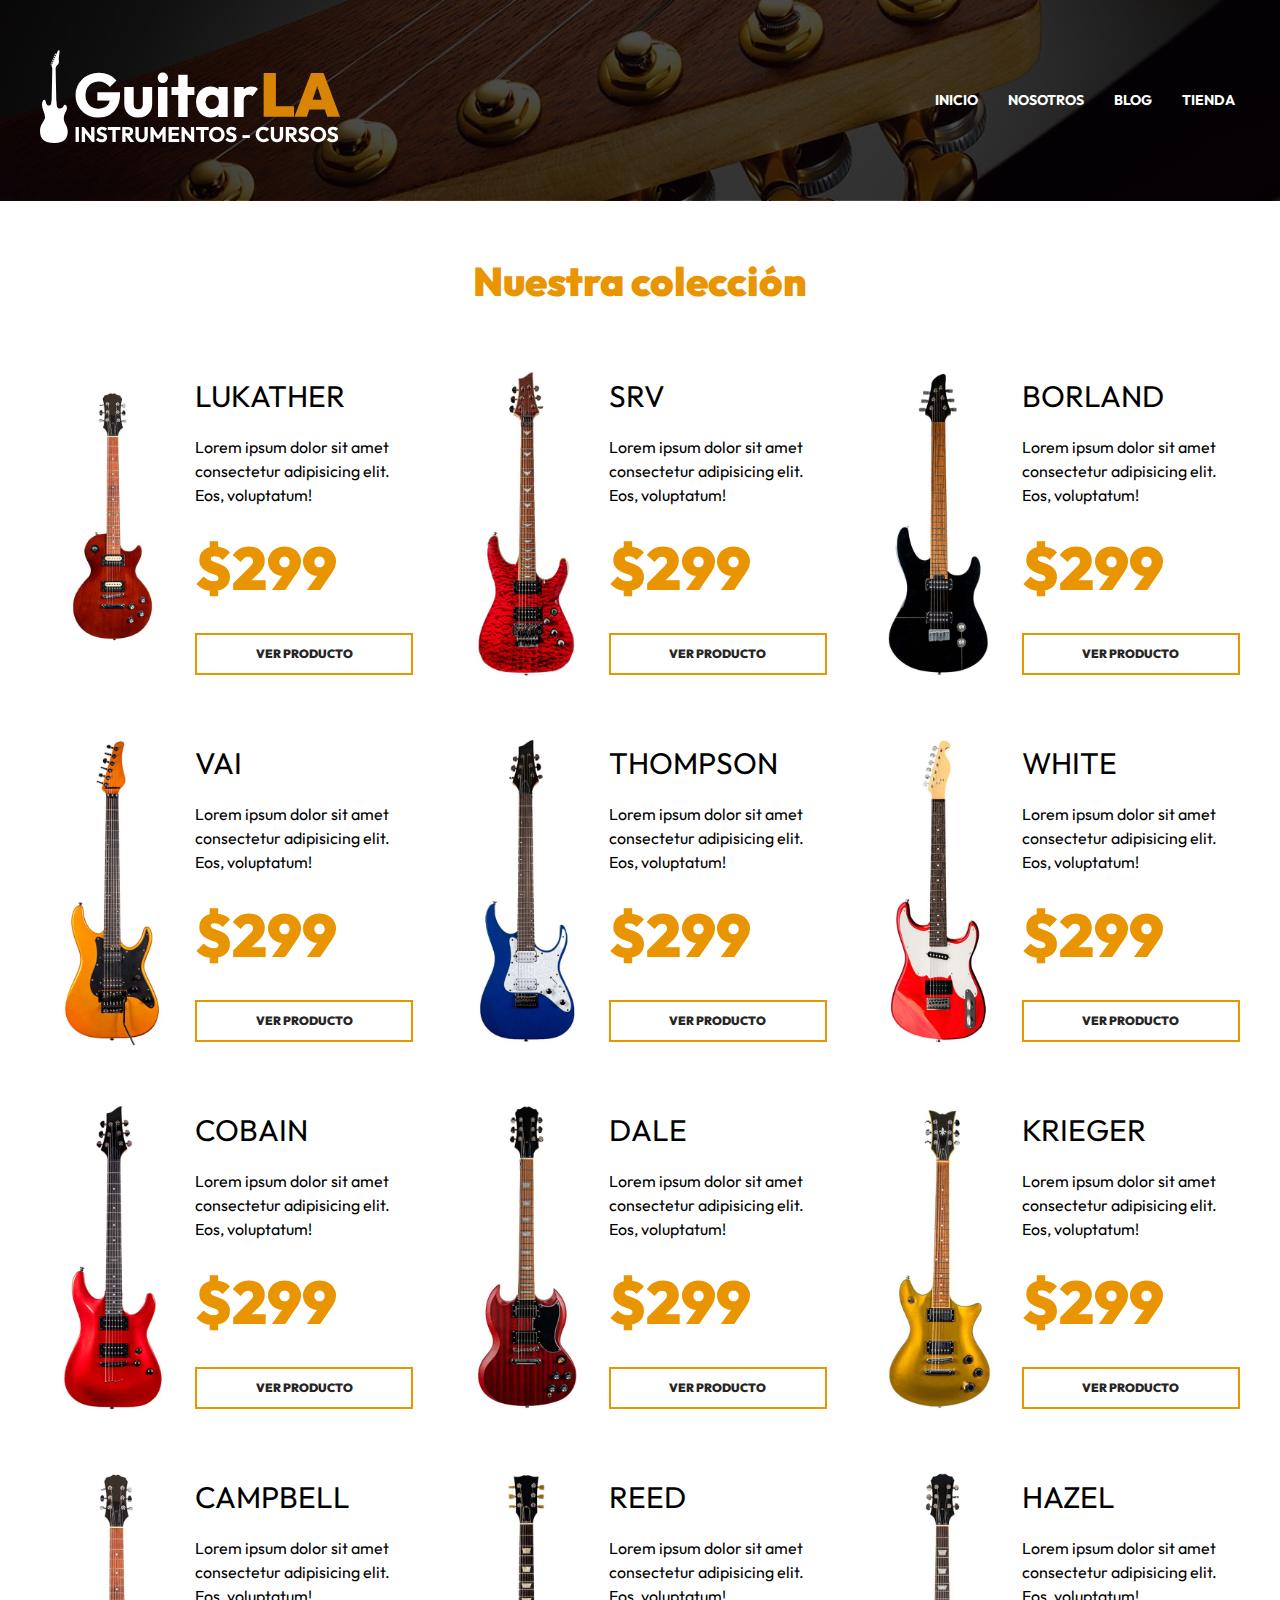
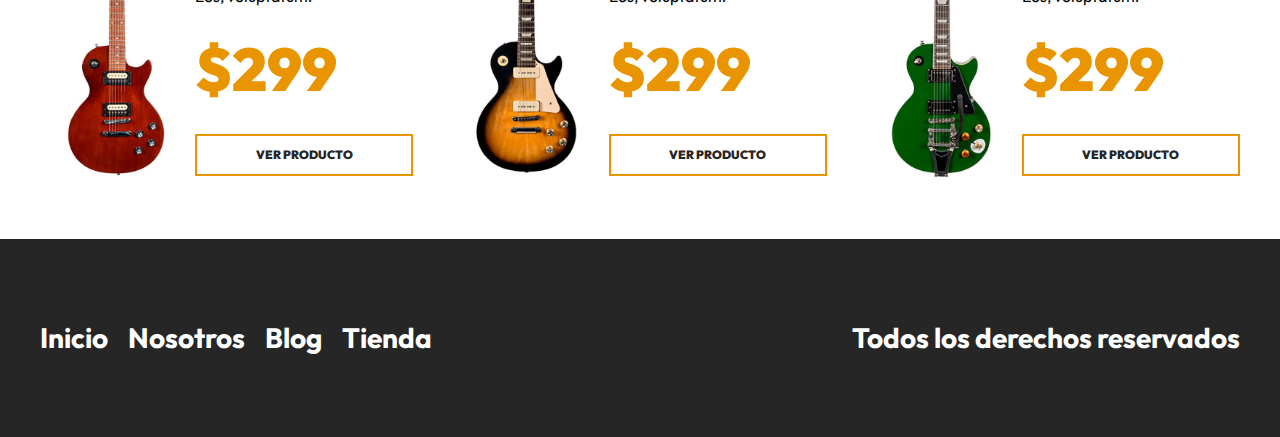
<file: tienda.html>
<!DOCTYPE html>
<html lang="en">
  <head>
    <meta charset="UTF-8" />
    <meta http-equiv="X-UA-Compatible" content="IE=edge" />
    <meta name="viewport" content="width=device-width, initial-scale=1.0" />
    <title>GuitarLA - Nuestros productos</title>
    <link rel="stylesheet" href="css/normalize.css" />
    <link rel="preconnect" href="https://fonts.googleapis.com" />
    <link rel="preconnect" href="https://fonts.gstatic.com" crossorigin />
    <link
      href="https://fonts.googleapis.com/css2?family=Outfit:wght@400;700;900&display=swap"
      rel="stylesheet"
    />
    <link rel="stylesheet" href="css/app.css" />
  </head>
  <body>
    <header class="header">
      <div class="header__contenedor">
        <div class="header__barra">
          <a href="/">
            <img src="img/logo.svg" alt="imagen logo" class="header__logo" />
          </a>
          <nav class="navegacion">
            <a class="navegacion__enlace" href="index.html">Inicio</a>
            <a class="navegacion__enlace" href="nosotros.html">Nosotros</a>
            <a class="navegacion__enlace" href="blog.html">Blog</a>
            <a class="navegacion__enlace" href="tienda.html">Tienda</a>
          </nav>
        </div>
      </div>
    </header>

    <main class="productos productos__contenedor">
      <h2 class="productos__heading">Nuestra colección</h2>
      <div class="productos__grid">
        <div class="producto">
          <img
            src="img/guitarra_01.jpg"
            alt="imagen guitarra"
            class="producto__imagen"
          />
          <div class="guitarra__contenido">
            <div class="producto__nombre">LukaTher</div>
            <p class="producto__descripcion">
              Lorem ipsum dolor sit amet consectetur adipisicing elit. Eos,
              voluptatum!
            </p>
            <p class="producto__precio">$299</p>
            <a href="producto.html" class="producto__enlace">Ver producto</a>
          </div>
        </div>
        <!-- /.producto -->
        <div class="producto">
          <img
            src="img/guitarra_02.jpg"
            alt="imagen guitarra"
            class="producto__imagen"
          />
          <div class="guitarra__contenido">
            <div class="producto__nombre">srv</div>
            <p class="producto__descripcion">
              Lorem ipsum dolor sit amet consectetur adipisicing elit. Eos,
              voluptatum!
            </p>
            <p class="producto__precio">$299</p>
            <a href="producto.html" class="producto__enlace">Ver producto</a>
          </div>
        </div>
        <!-- /.producto -->
        <div class="producto">
          <img
            src="img/guitarra_03.jpg"
            alt="imagen guitarra"
            class="producto__imagen"
          />
          <div class="guitarra__contenido">
            <div class="producto__nombre">Borland</div>
            <p class="producto__descripcion">
              Lorem ipsum dolor sit amet consectetur adipisicing elit. Eos,
              voluptatum!
            </p>
            <p class="producto__precio">$299</p>
            <a href="producto.html" class="producto__enlace">Ver producto</a>
          </div>
        </div>
        <!-- /.producto -->
        <div class="producto">
          <img
            src="img/guitarra_04.jpg"
            alt="imagen guitarra"
            class="producto__imagen"
          />
          <div class="guitarra__contenido">
            <div class="producto__nombre">Vai</div>
            <p class="producto__descripcion">
              Lorem ipsum dolor sit amet consectetur adipisicing elit. Eos,
              voluptatum!
            </p>
            <p class="producto__precio">$299</p>
            <a href="producto.html" class="producto__enlace">Ver producto</a>
          </div>
        </div>
        <!-- /.producto -->
        <div class="producto">
          <img
            src="img/guitarra_05.jpg"
            alt="imagen guitarra"
            class="producto__imagen"
          />
          <div class="guitarra__contenido">
            <div class="producto__nombre">Thompson</div>
            <p class="producto__descripcion">
              Lorem ipsum dolor sit amet consectetur adipisicing elit. Eos,
              voluptatum!
            </p>
            <p class="producto__precio">$299</p>
            <a href="producto.html" class="producto__enlace">Ver producto</a>
          </div>
        </div>
        <!-- /.producto -->
        <div class="producto">
          <img
            src="img/guitarra_06.jpg"
            alt="imagen guitarra"
            class="producto__imagen"
          />
          <div class="guitarra__contenido">
            <div class="producto__nombre">White</div>
            <p class="producto__descripcion">
              Lorem ipsum dolor sit amet consectetur adipisicing elit. Eos,
              voluptatum!
            </p>
            <p class="producto__precio">$299</p>
            <a href="producto.html" class="producto__enlace">Ver producto</a>
          </div>
        </div>
        <!-- /.producto -->
        <div class="producto">
          <img
            src="img/guitarra_07.jpg"
            alt="imagen guitarra"
            class="producto__imagen"
          />
          <div class="guitarra__contenido">
            <div class="producto__nombre">Cobain</div>
            <p class="producto__descripcion">
              Lorem ipsum dolor sit amet consectetur adipisicing elit. Eos,
              voluptatum!
            </p>
            <p class="producto__precio">$299</p>
            <a href="producto.html" class="producto__enlace">Ver producto</a>
          </div>
        </div>
        <!-- /.producto -->
        <div class="producto">
          <img
            src="img/guitarra_08.jpg"
            alt="imagen guitarra"
            class="producto__imagen"
          />
          <div class="guitarra__contenido">
            <div class="producto__nombre">Dale</div>
            <p class="producto__descripcion">
              Lorem ipsum dolor sit amet consectetur adipisicing elit. Eos,
              voluptatum!
            </p>
            <p class="producto__precio">$299</p>
            <a href="producto.html" class="producto__enlace">Ver producto</a>
          </div>
        </div>
        <!-- /.producto -->
        <div class="producto">
          <img
            src="img/guitarra_09.jpg"
            alt="imagen guitarra"
            class="producto__imagen"
          />
          <div class="guitarra__contenido">
            <div class="producto__nombre">Krieger</div>
            <p class="producto__descripcion">
              Lorem ipsum dolor sit amet consectetur adipisicing elit. Eos,
              voluptatum!
            </p>
            <p class="producto__precio">$299</p>
            <a href="producto.html" class="producto__enlace">Ver producto</a>
          </div>
        </div>
        <!-- /.producto -->
        <div class="producto">
          <img
            src="img/guitarra_10.jpg"
            alt="imagen guitarra"
            class="producto__imagen"
          />
          <div class="guitarra__contenido">
            <div class="producto__nombre">Campbell</div>
            <p class="producto__descripcion">
              Lorem ipsum dolor sit amet consectetur adipisicing elit. Eos,
              voluptatum!
            </p>
            <p class="producto__precio">$299</p>
            <a href="producto.html" class="producto__enlace">Ver producto</a>
          </div>
        </div>
        <!-- /.producto -->
        <div class="producto">
          <img
            src="img/guitarra_11.jpg"
            alt="imagen guitarra"
            class="producto__imagen"
          />
          <div class="guitarra__contenido">
            <div class="producto__nombre">Reed</div>
            <p class="producto__descripcion">
              Lorem ipsum dolor sit amet consectetur adipisicing elit. Eos,
              voluptatum!
            </p>
            <p class="producto__precio">$299</p>
            <a href="producto.html" class="producto__enlace">Ver producto</a>
          </div>
        </div>
        <!-- /.producto -->
        <div class="producto">
          <img
            src="img/guitarra_12.jpg"
            alt="imagen guitarra"
            class="producto__imagen"
          />
          <div class="guitarra__contenido">
            <div class="producto__nombre">Hazel</div>
            <p class="producto__descripcion">
              Lorem ipsum dolor sit amet consectetur adipisicing elit. Eos,
              voluptatum!
            </p>
            <p class="producto__precio">$299</p>
            <a href="producto.html" class="producto__enlace">Ver producto</a>
          </div>
        </div>
        <!-- /.producto -->
      </div>
      <!-- /.productos__grid -->
    </main>

    <footer class="footer">
      <div class="footer__contenedor footer__contenido">
        <nav class="footer__nav">
          <a href="index.html" class="footer__enlace">Inicio</a>
          <a href="nosotros.html" class="footer__enlace">Nosotros</a>
          <a href="blog.html" class="footer__enlace">Blog</a>
          <a href="tienda.html" class="footer__enlace">Tienda</a>
        </nav>
        <p class="footer__copyright">Todos los derechos reservados</p>
      </div>
    </footer>
  </body>
</html>
</file>
<file: css/app.css>
:root {
  --primary: #e99401;
  --negro: #262626;
  --blanco: #fff;
  --fuente-principal: "Outfit", sans-serif;
}
html {
  font-size: 62.5%;
  box-sizing: border-box;
}
*,
*:before,
*:after {
  box-sizing: inherit;
}
body {
  font-size: 2rem;
  font-family: var(--fuente-principal);
  line-height: 1.5;
}
img {
  max-width: 100%;
}

[class*="contenedor"] {
  max-width: 120rem;
  margin: 0 auto;
  width: 95%;
}

[class*="heading"] {
  font-size: 4rem;
  text-align: center;
  font-weight: 900;
  color: var(--primary);
  margin: 5rem 0;
}

.header {
  background-image: linear-gradient(
      to right,
      rgb(0 0 0 / 0.7),
      rgb(0 0 0 / 0.7)
    ),
    url(../img/header.jpg);
  background-size: cover;
  background-position: 50%;
  padding: 5rem 0;
  position: relative;
}
.header__guitarra {
  display: none;
}
@media (min-width: 992px) {
  .header__guitarra {
    display: block;
    position: absolute;
    right: 0;
    bottom: 0;
    animation-name: mostrarImagen;
    animation-delay: 0s;
    animation-duration: 1s;
    animation-timing-function: ease-in-out;

    animation: 1s ease-in-out 0s 1 mostrarImagen;
  }
}
@keyframes mostrarImagen {
  0% {
    opacity: 0;
    transform: translateX(-10rem);
  }
  50% {
    opacity: 0;
  }
  100% {
    opacity: 1;
    transform: translateX(0);
  }
}
.header__barra {
  display: flex;
  flex-direction: column;
  align-items: center;
}
@media (min-width: 768px) {
  .header__barra {
    flex-direction: row;
    justify-content: space-between;
  }
}
.header__logo {
  width: 30rem;
}
/* Navegación */
.navegacion {
  display: flex;
  gap: 2rem;
  margin-top: 5rem;
  position: relative;
  z-index: 1;
}
@media (min-width: 768px) {
  .navegacion {
    margin-top: 0;
  }
}
.navegacion__enlace {
  color: var(--blanco);
  text-decoration: none;
  text-transform: uppercase;
  padding: 0.5rem;
  font-size: 1.4rem;
  font-weight: 700;
  transition-property: background-color;
  transition-duration: 300ms;
}
.navegacion__enlace:hover {
  background-color: var(--primary);
}
.modelo {
  color: var(--blanco);
  margin-top: 5rem;
  text-align: center;
}
@media (min-width: 768px) {
  .modelo {
    text-align: left;
    width: 50%;
  }
}
.modelo__nombre {
  font-size: 8rem;
}
.modelo__precio {
  font-size: 6rem;
  color: var(--primary);
  font-weight: 900;
  line-height: 0;
}
.modelo__enlace {
  margin-top: 2rem;
  text-decoration: none;
  padding: 1rem 5rem;
  border: 2px solid var(--primary);
  color: var(--blanco);
  text-transform: uppercase;
  font-weight: 700;
  font-size: 1.4rem;
  transition-property: background-color;
  transition-duration: 300ms;
}
.modelo__enlace:hover {
  background-color: var(--primary);
}

/* Main */
.productos__grid {
  display: grid;
  gap: 4rem;
}
@media (min-width: 768px) {
  .productos__grid {
    grid-template-columns: repeat(2, 1fr);
  }
}
@media (min-width: 1200px) {
  .productos__grid {
    grid-template-columns: repeat(3, 1fr);
  }
}
.producto {
  display: grid;
  grid-template-columns: 2fr 3fr;
  column-gap: 1rem;
  align-items: center;
}
.producto__nombre {
  font-size: 3rem;
  text-transform: uppercase;
}
.producto__descripcion {
  font-size: 1.6rem;
}
.producto__precio {
  color: var(--primary);
  font-size: 6rem;
  font-weight: 900;
  margin: 0;
}
.producto__enlace {
  margin-top: 2rem;
  display: block;
  text-decoration: none;
  color: var(--negro);
  padding: 1rem 5rem;
  border: 2px solid var(--primary);
  text-align: center;
  font-size: 1.2rem;
  font-weight: 900;
  text-transform: uppercase;
  transition: background-color 300ms ease-in-out;
}
.producto__enlace:hover {
  background-color: var(--primary);
  color: var(--blanco);
}
.producto__formulario{
    display: flex;
    flex-direction: column;
}
.producto__label{
    font-size: 2.2rem;
    margin-right: 1rem;
}
.producto__cantidad{
    border: 2px solid var(--primary);
    padding: 1rem;
}
.producto__cantidad:focus-visible{
    outline: 2px solid var(--primary);
    border: none;
}
.producto__agregar-carrito{
    margin-top: 3rem;
    display: block;
    background-color: var(--primary);
    text-decoration: none;
    text-transform: uppercase;
    border: none;
    text-align: center;
    padding: 2rem 5rem;
    color: var(--blanco);
    font-size: 1.8rem;
    font-weight: 700;
    transition: background-color 300ms ease-in-out;

}
.producto__agregar-carrito:hover{
    background-color: var(--negro);
    cursor: pointer;
}

/* Cursos */
.cursos {
  background-image: linear-gradient(
      to right,
      rgb(0 0 0 / 0.65),
      rgb(0 0 0 / 0.65)
    ),
    url(../img/cursos_bg.jpg);
  background-size: cover;
  background-position: 50%;
  padding: 10rem;
  margin-top: 10rem;
}
@media (min-width: 768px) {
  .cursos__grid {
    display: grid;
    grid-template-columns: repeat(2, 1fr);
    column-gap: 2rem;
  }
}
.cursos__texto {
  color: var(--blanco);
  text-align: center;
  font-size: 2.4rem;
}
.cursos__enlace {
  color: var(--blanco);
  margin-top: 2rem;
  display: inline-block;
  border: 2px solid var(--primary);
  text-decoration: none;
  padding: 1rem 5rem;
  font-size: 1.4rem;
  font-weight: 700;
  transition: background-color 300ms ease-in-out;
}
.cursos__enlace:hover {
  background-color: var(--primary);
  color: var(--blanco);
}
.cursos__contenido {
  display: flex;
  flex-direction: column;
  align-items: center;
}
@media (min-width: 768px) {
  .cursos__contenido {
    grid-column: 2 / 3;
  }
}

/* Blog */
.blog__grid {
  display: grid;
  gap: 4rem;
}
@media (min-width: 768px) {
  .blog__grid {
    grid-template-columns: repeat(2, 1fr);
  }
}
@media (min-width: 992px) {
  .blog__grid {
    grid-template-columns: repeat(4, 1fr);
  }
  .blog__grid--pagina{
    grid-template-columns: repeat(3, 1fr);
  }
}
.entrada{
    max-width: 80rem;
    margin: 0 auto;
}
.entrada__contenido {
  padding: 2rem;
}
.entrada__titulo {
  font-weight: 400;
  font-size: 2.8rem;
  margin: 0;
  line-height: 1.2;
}
.entrada__fecha {
  font-size: 1.6rem;
  color: var(--primary);
}
.entrada__enlace {
  margin-top: 2rem;
  display: block;
  text-decoration: none;
  color: var(--negro);
  padding: 1rem 5rem;
  border: 2px solid var(--primary);
  text-align: center;
  font-size: 1.2rem;
  font-weight: 900;
  text-transform: uppercase;
  transition: background-color 300ms ease-in-out;
}
.entrada__enlace:hover {
  background-color: var(--primary);
  color: var(--blanco);
}
.entrada__texto {
  display: -webkit-box;
  -webkit-box-orient: vertical;
  -webkit-line-clamp: 4;
  overflow: hidden;
  font-size: 1.6rem;
}

/* Footer */
.footer {
  margin-top: 5rem;
  background-color: var(--negro);
  padding: 5rem 0;
}
@media (min-width: 768px) { 
    .footer__contenido{
        display: flex;
        justify-content: space-between;
    }
}
.footer__nav{
    display: flex;
    flex-direction: column;
    align-items: center;
}
@media (min-width: 768px) { 
    .footer__nav{
        flex-direction: row;
        gap: 2rem;
    }
}
.footer__enlace {
  font-size: 2.8rem;
  color: var(--blanco);
  text-decoration: none;
  font-weight: 700;
}
.footer__enlace:hover{
    color: var(--primary);
}
.footer__copyright {
  font-size: 2.8rem;
  color: var(--blanco);
  font-weight: 700;
  text-align: center;
}

/* Nosotros */
.nosotros__grid{
    display: grid;
    gap: 4rem;
}
@media (min-width: 768px) { 
    .nosotros__grid{
        grid-template-columns: repeat(2, 1fr);
        align-items: center;
    }
}
</file>
